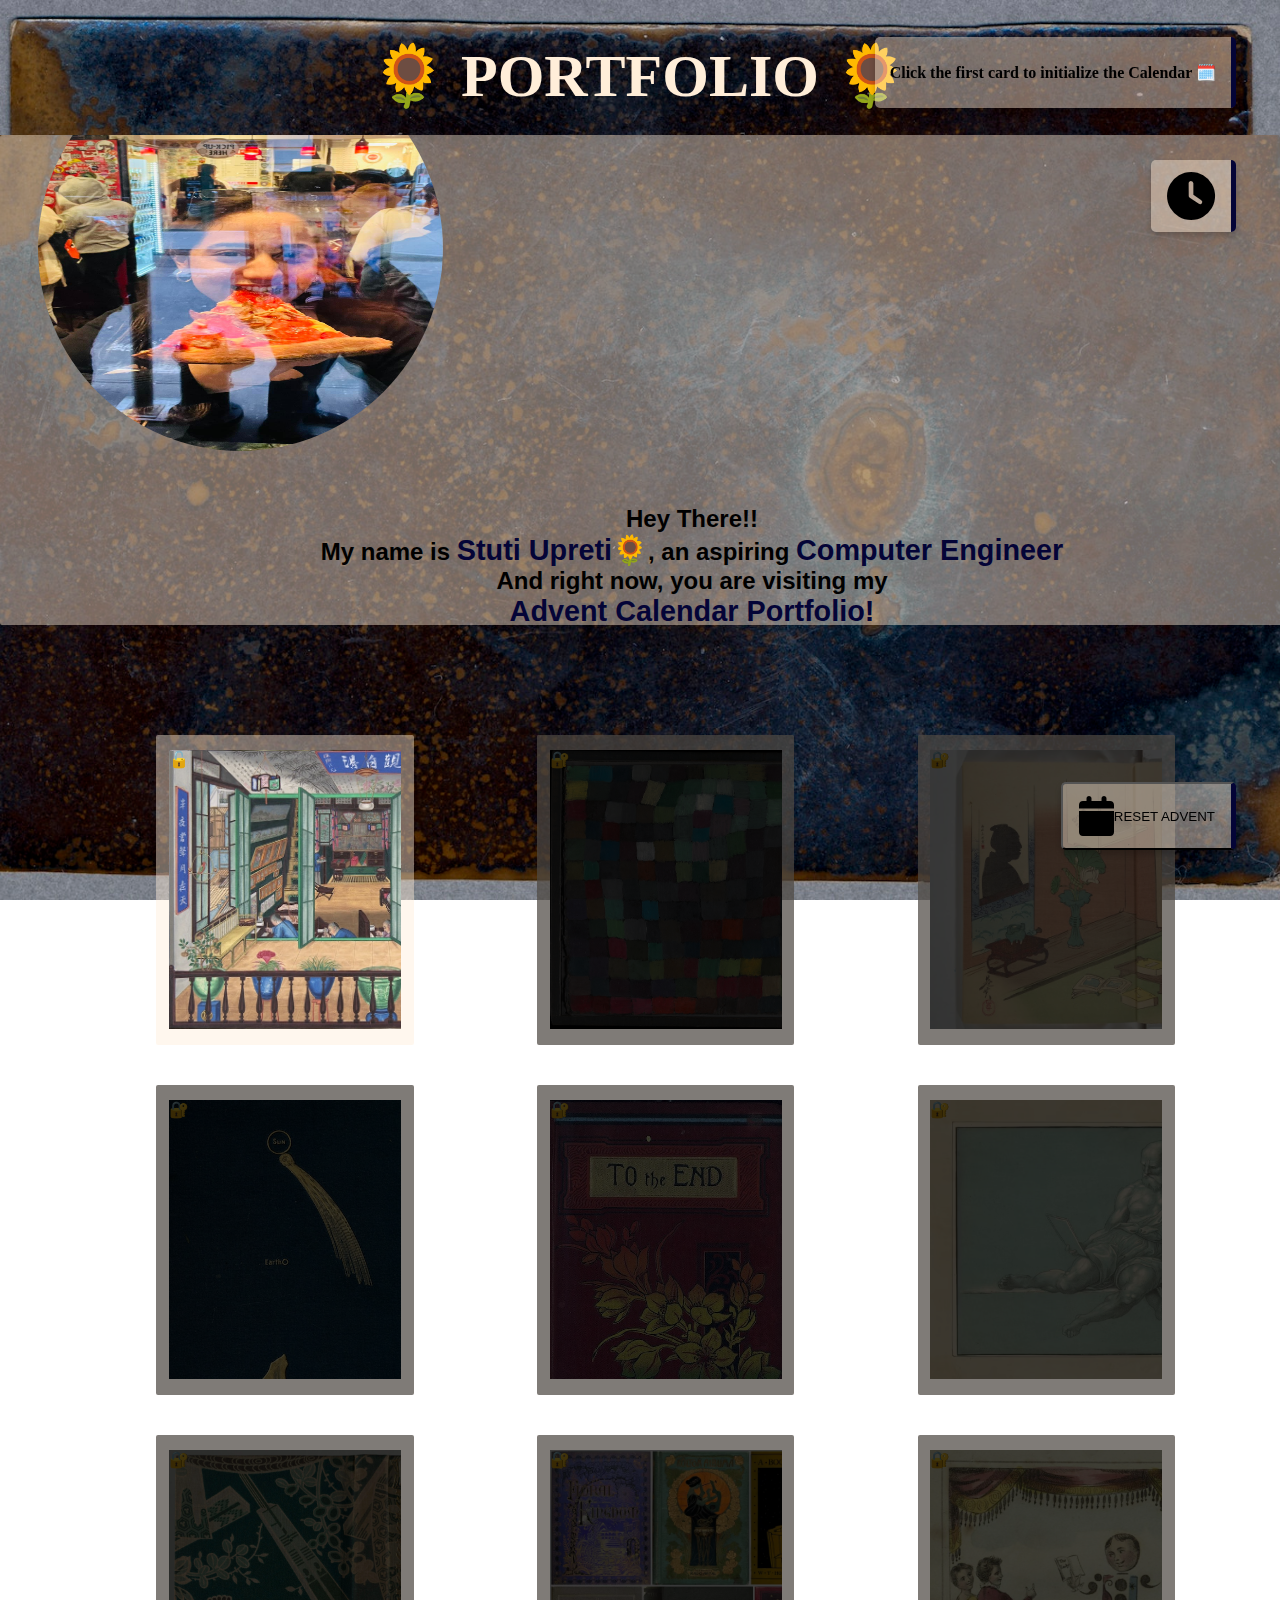
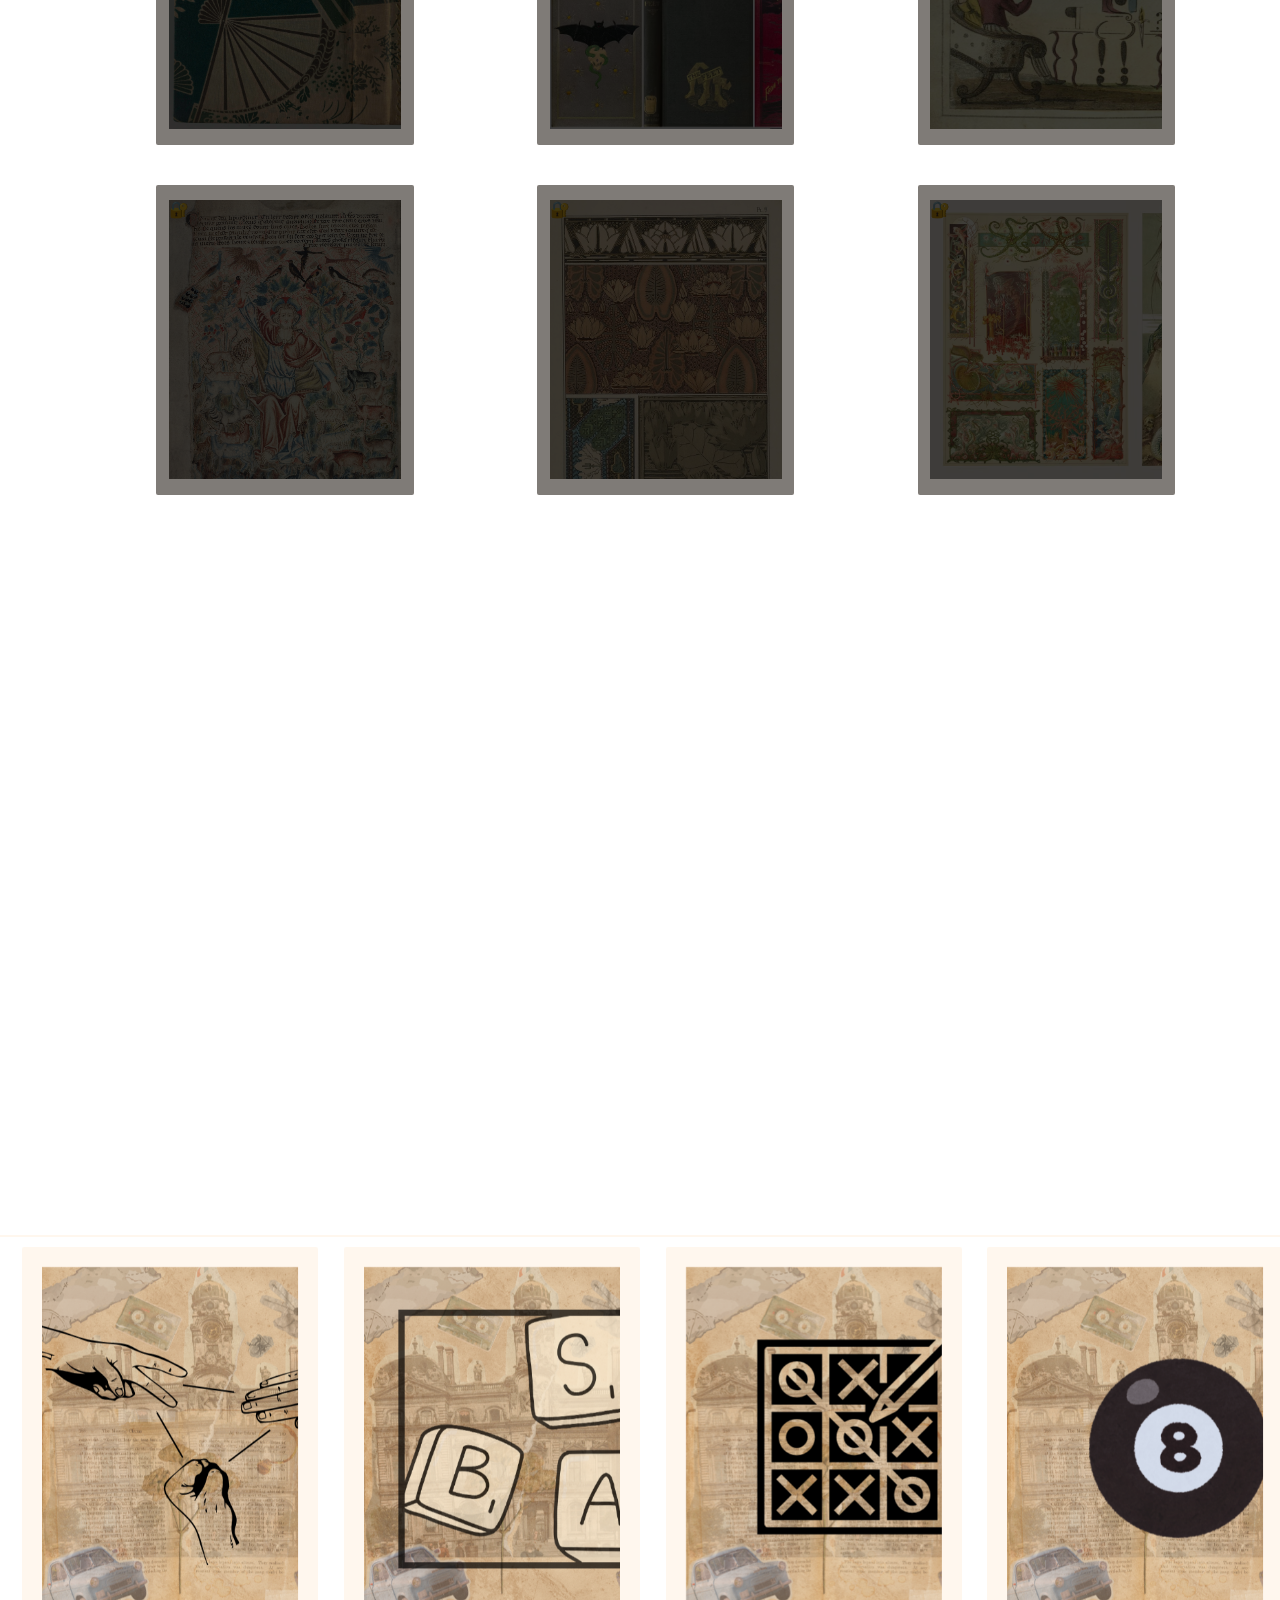
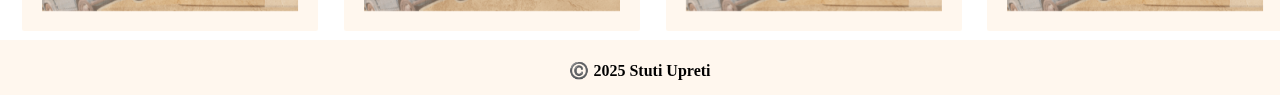
<file: index.html>
<html>
  <head>
    <title>STUTI UPRETI</title>
    <link rel="icon" type="image/png" href="src/img/logo.ico" />
    <link rel="stylesheet" href="/src/index.css" />
    <link
      href="https://cdnjs.cloudflare.com/ajax/libs/font-awesome/6.0.0-beta3/css/all.min.css"
      rel="stylesheet"
    />
  </head>

  <body>
    <div class="header-container">
      <div class="header">
        <h1>🌻 PORTFOLIO 🌻<h1>
      </div>
    </div>

    <div class="intro-card">
      <div class="intro"></div>
    </div>

    <button id="re-advent-btn">
      <i class="fas fa-calendar fa-3x"></i>
      RESET ADVENT
    </button>

    <div style="display: flex; flex-direction: column; align-items: center">
      <div id="alert-message"></div>
      <div id="time-btn" class="time-btn">
        <i class="fas fa-clock fa-3x"></i>
        <div class="hover-message">
          Click here to collapse the time-keeping and unlock all cards
        </div>
      </div>
    </div>

    <div class="card-container" style="margin-bottom: 80vh">
      <!-- Cards for the advent calendar -->
      <div class="card">
        <div class="cover img-a">
          <div class="card-unlocked"></div>
          <div class="lock-indicator"></div>
        </div>
        <div class="card-back"></div>
      </div>

      <div class="card">
        <div class="cover img-b">
          <div class="card-locked"></div>
          <div class="card-unlocked"></div>
          <div class="lock-indicator"></div>
        </div>
        <div class="card-back"></div>
      </div>

      <div class="card">
        <div class="cover img-c">
          <div class="card-locked"></div>
          <div class="card-unlocked"></div>
          <div class="lock-indicator"></div>
        </div>
        <div class="card-back"></div>
      </div>

      <div class="card">
        <div class="cover img-d">
          <div class="card-locked"></div>
          <div class="card-unlocked"></div>
          <div class="lock-indicator"></div>
        </div>
        <div class="card-back"></div>
      </div>

      <div class="card">
        <div class="cover img-e">
          <div class="card-locked"></div>
          <div class="card-unlocked"></div>
          <div class="lock-indicator"></div>
        </div>
        <div class="card-back"></div>
      </div>

      <div class="card">
        <div class="cover img-f">
          <div class="card-locked"></div>
          <div class="card-unlocked"></div>
          <div class="lock-indicator"></div>
        </div>
        <div class="card-back"></div>
      </div>

      <div class="card">
        <div class="cover img-g">
          <div class="card-locked"></div>
          <div class="card-unlocked"></div>
          <div class="lock-indicator"></div>
        </div>
        <div class="card-back"></div>
      </div>

      <div class="card">
        <div class="cover img-h">
          <div class="card-locked"></div>
          <div class="card-unlocked"></div>
          <div class="lock-indicator"></div>
        </div>
        <div class="card-back"></div>
      </div>

      <div class="card">
        <div class="cover img-i">
          <div class="card-locked"></div>
          <div class="card-unlocked"></div>
          <div class="lock-indicator"></div>
        </div>
        <div class="card-back"></div>
      </div>

      <div class="card">
        <div class="cover img-j">
          <div class="card-locked"></div>
          <div class="card-unlocked"></div>
          <div class="lock-indicator"></div>
        </div>
        <div class="card-back"></div>
      </div>

      <div class="card">
        <div class="cover img-k">
          <div class="card-locked"></div>
          <div class="card-unlocked"></div>
          <div class="lock-indicator"></div>
        </div>
        <div class="card-back"></div>
      </div>

      <div class="card">
        <div class="cover img-l">
          <div class="card-locked"></div>
          <div class="card-unlocked"></div>
          <div class="lock-indicator"></div>
        </div>
        <div class="card-back"></div>
      </div>
    </div>

    <!-- <br />
    <br />
    <br />
    <br />
    <br />
    <br />
    <br />
    <br />
    <br />
    <br />
    <br />
    <br />
    <br />
    <br />
    <br />
    <br />
    <br />
    <br />
    <br />
    <br />
    <br />
    <br />
    <br />
    <br /> -->

    <div id="overlay" class="hidden">
      <div id="glide-card"></div>
    </div>

    <!-- Cards with game descriptions -->

    <div id="section">
      <div class="catalogue-container">
        <div class="game-card">
          <a href="games.html">
            <div class="game-cover img-a">
              <div
                class="game-cover-back"
                style="
                  color: #040437;
                  font-size: 100%;
                  font-weight: bold;
                  font-family: Arial, sans-serif;
                "
              >
                ROCK-PAPER-SCISSORS<br /><br />
                Who will reign supreme? 🥇 <br />
                In this fast-paced game of wits, players throw down their
                choice:<br />
                Rock crushes Scissors,<br />
                Scissors cut Paper,<br />
                and Paper covers Rock.
              </div>
            </div>
          </a>
        </div>

        <div class="game-card">
          <a href="games.html">
            <div class="game-cover img-b">
              <div
                class="game-cover-back"
                style="
                  color: #040437;
                  font-size: 100%;
                  font-weight: bold;
                  font-family: Arial, sans-serif;
                "
              >
                MEMORY-MAP<br /><br />
                Challenge your brain with this matching game!🧠<br />
                Flip the cards to reveal hidden treasures,<br />
                but remember their location<br />
                —it's all about memory and focus.
              </div>
            </div>
          </a>
        </div>

        <div class="game-card">
          <a href="games.html">
            <div class="game-cover img-c">
              <div
                class="game-cover-back"
                style="
                  color: #040437;
                  font-size: 98%;
                  font-weight: bolder;
                  font-family: Arial, sans-serif;
                "
              >
                TIC-TAC-TOE<br /><br />
                A game of Xs and Os that never gets old!❌⭕<br />
                Draw your strategy on a 3x3 grid<br />
                And try to outwit your opponent<br />
                Get three in a row—horizontally, vertically, or diagonally<br />
                —and you’re the champ!
              </div>
            </div>
          </a>
        </div>

        <div class="game-card">
          <a href="games.html">
            <div class="game-cover img-d">
              <div
                class="game-cover-back"
                style="
                  color: #040437;
                  font-size: 100%;
                  font-weight: bold;
                  font-family: Arial, sans-serif;
                "
              >
                MAGIC-8-BALL<br /><br />
                Have a question?🎱🔮<br />
                The all-knowing Magic 8-Ball has an answer!<br />
                Shake it,<br />
                ask your burning question,<br />
                and reveal its mysterious prophecy.
              </div>
            </div>
          </a>
        </div>
      </div>
    </div>

    <div class="footer-container">
      <p>©️ 2025 Stuti Upreti</p>
    </div>

    <script src="index.js"></script>
  </body>
</html>
</file>
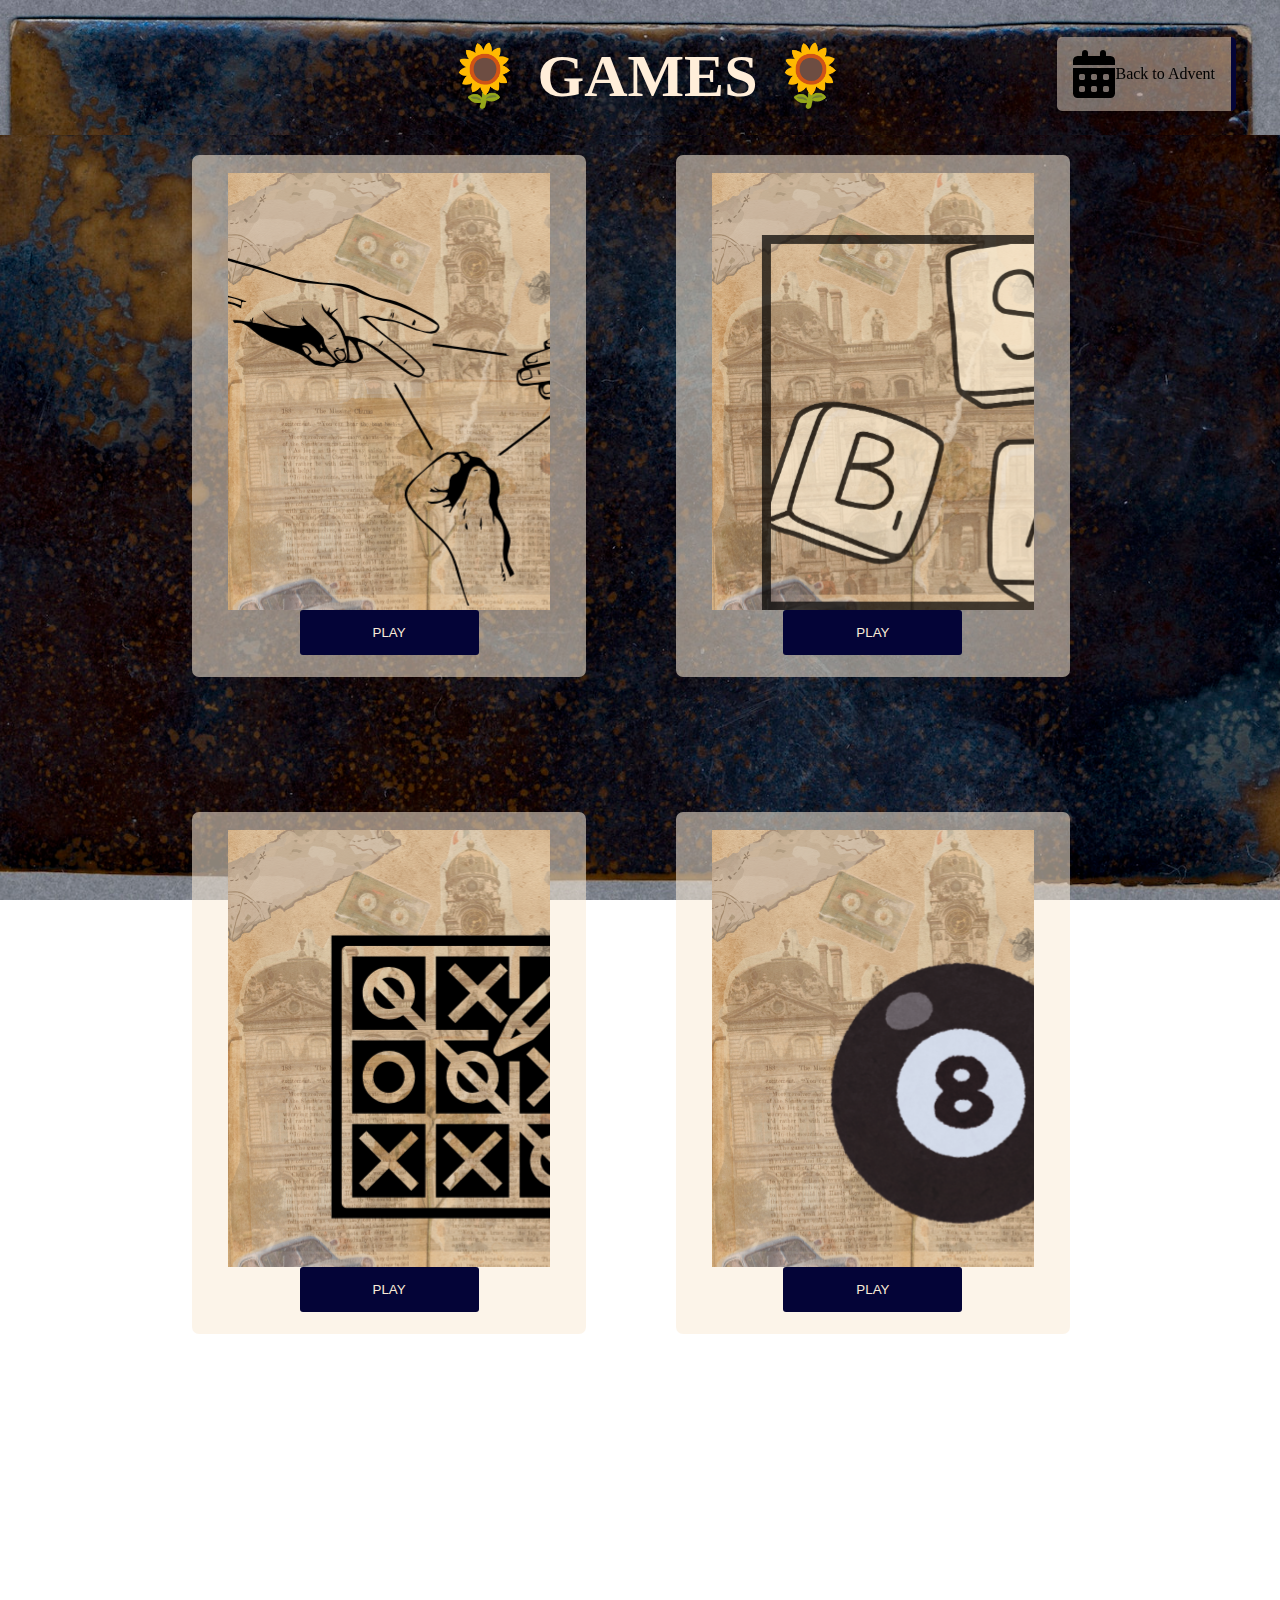
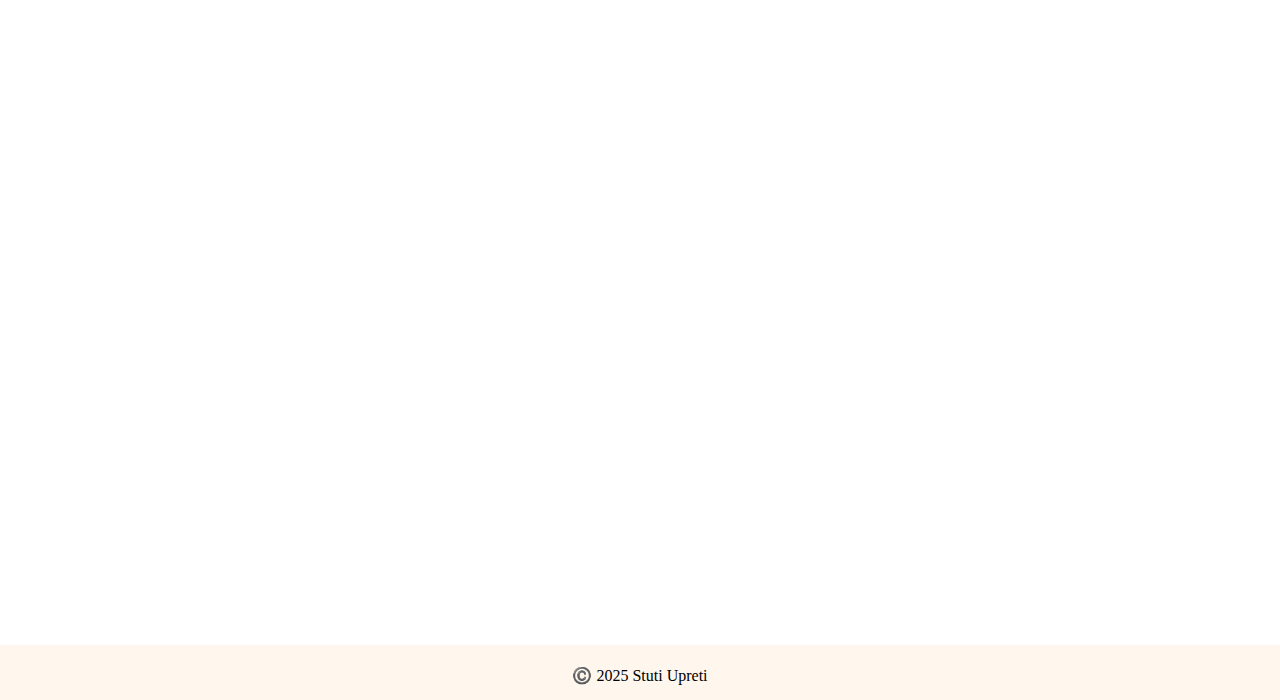
<file: games.html>
<html>
  <head>
    <title>GAMES</title>
    <link rel="icon" type="image/png" href="src/img/logo.ico" />
    <link rel="stylesheet" href="src/games.css" />
     <link
      href="https://cdnjs.cloudflare.com/ajax/libs/font-awesome/6.0.0-beta3/css/all.min.css"
      rel="stylesheet"
    />
  </head>

  <body>
    <div class="header-container">
      <div class="header" style="font-size: 100vw">
          <h1>🌻 GAMES 🌻</h1>
      </div>
    </div>

    <a href="index.html" style="color:black">
      <div id="calendar-btn">
          <i class="fas fa-calendar-days fa-3x"></i>
          <p>Back to Advent</p>
      </div>
    </a>

    
    <div class="game-container">
     
     
     <div class="game-card">
      <div id="game-card-rps"></div> 
        <div class="image img-i"></div>
        <button id="rps-btn">PLAY</button>
      </div>

      <div class="game-card">
        <div id="game-card-mm"></div> 
        <div class="image img-ii"></div>
        <button id="mm-btn">PLAY</button>
      </div>
      
      <div class="game-card">
        <div id="game-card-ttt"></div> 
        <div class="image img-iii"></div>
        <button id="ttt-btn">PLAY</button>
      </div>

      <div class="game-card">
        <div id="game-card-me"></div> 
        <div class="image img-iv"></div>
        <button id="me-btn">PLAY</button>
      </div>
      
    </div>

    <div class="footer-container">
      <p>©️ 2025 Stuti Upreti</p>
    </div>
    

    <script src="rock_paper_scissors.js"></script>
    <script src="magic_eight.js"></script>
    <script src="mem_map.js"></script>
    <script src="tic_tac_toe.js"></script>
  </body>
  </body>
</html>
</file>
<file: src/index.css>
body {
  background-image: url(img/img16.jpg);
  background-size: cover;
  background-repeat: no-repeat;
  background-attachment: fixed;
  background-position: center;
  margin: 0;
  padding: 0;
  max-width: 100%;
  overflow-x: hidden;
}

/* --------------------------------------------------------------------------Base CSS------------------------------------------------------------------------------------------------------- */

h1 {
  font-family: cursive;
  font-weight: bold;
  text-align: center;
  font-size: 60px;
  margin-top: 40px;
  color: rgb(255, 238, 217);
}

p {
  text-size-adjust: 20%;
  color: black;
  text-align: center;
  font-weight: bold;
}

.header-container {
  align-items: normal;
  width: 100%;
  height: 15vh;
  margin: 0px;
  display: flex;
  align-items: center;
}

.intro-card {
  height: 50vh;
  width: 100%;
  background-color: rgba(255, 238, 217, 0.443);
  top: 15vh;
  padding: 20px;
  border-radius: 2px;
  overflow: hidden;
  display: flex;
  flex-direction: row;
  gap: 5px;
  align-items: center;
  justify-content: space-between;
  font-size: large;
  font-size: large;
}

.intro-text {
  margin-left: 5%;
  font-size: 1.5rem;
  font-weight: bold;
  text-align: center;
  justify-items: center;
  font-family: "Franklin Gothic Medium", "Arial Narrow", Arial, sans-serif;
}

.logo-img {
  height: 45vh;
  width: 45vh;
  border-radius: 50%;
  opacity: 1;
  margin-left: 2vh;
  margin-right: 0px;
  margin-top: 6vh;
  margin-bottom: 6vh;
}

.header {
  background-image: url("img/img16.jpg");
  background-repeat: no-repeat;
  background-size: cover;
  position: fixed;
  z-index: 10;
  width: 100%;
  height: 15vh;
  top: 0%;
  left: 0%;
  right: 0%;
  bottom: 5px;
}

#alert-message {
  position: fixed;
  top: 37px;
  right: 44px;
  z-index: 1000;
  background-color: rgba(255, 238, 217, 0.443);
  color: black;
  padding: 10px 15px;
  border-radius: 5px;
  box-shadow: 0 4px 6px rgba(0, 0, 0, 0.2);
  animation: slide-in 0.5s ease-out;
  border-right: 5px solid rgb(4, 4, 55);
  transition: all 0.3s ease;
}

#time-btn {
  position: fixed;
  top: 160px;
  right: 44px;
  z-index: 1000;
  display: flex;
  align-items: center;
  padding: 12px 16px;

  background-color: rgba(255, 238, 217, 0.443);
  color: black;

  border-radius: 5px;
  border-right: 5px solid rgb(4, 4, 55);

  box-shadow: 0 4px 6px rgba(0, 0, 0, 0.2);
  animation: slide-in 0.5s ease-out;
  transition: all 0.3s ease;
}

#re-advent-btn {
  position: fixed;
  bottom: 50px;
  right: 44px;
  z-index: 1000;
  display: flex;
  align-items: center;
  padding: 12px 16px;

  background-color: rgba(255, 238, 217, 0.443);
  color: black;

  border-radius: 5px;
  border-right: 5px solid rgb(4, 4, 55);

  box-shadow: 0 4px 6px rgba(0, 0, 0, 0.2);
  animation: slide-in 0.5s ease-out;
  transition: all 0.3s ease;
}

.hover-message {
  display: none;
  top: 160px;
  right: 100px;
  padding: 12px 16px;
  text-align: center;

  color: rgb(4, 4, 55);
  background-color: rgba(255, 238, 217, 0.443);

  border-radius: 5px;
  font-size: 14px;
  font-weight: bold;
}

#time-btn:hover .hover-message {
  display: block;
}

.card-container {
  display: flex;
  flex-wrap: wrap;
  flex-direction: row;
  row-gap: 10%;
  column-gap: 5%;
  width: 85%;
  margin-top: 7%;
  margin-left: 7.5%;
  margin-right: 7.5%;
  margin-bottom: 40px;
  flex: 1;
}

.card {
  height: 30vh;
  width: 20%;
  background-color: rgba(255, 238, 217, 0.443);
  margin: 20px auto 20px 60px;
  padding: 20px 20px;
  border-radius: 2px;
  overflow: hidden;
  transform-style: preserve-3d;
  perspective: 1500px;
  transition: transform 0.3s ease all;
  transform: rotateY(0deg);
}

/* locked layer */
.card-locked::before {
  content: "";
  position: absolute;
  top: 0;
  left: 0;
  width: 100%;
  height: 100%;
  background: rgba(0, 0, 0, 0.5);
  /* Semi-transparent gray overlay */
  z-index: 10;
  pointer-events: none;
  /* Ensure overlay doesn't block clicks */
  transition: opacity 0.3s ease;
}

/* remove locked layer for Unlocked Cards */
.card-unlocked .card-locked::before {
  opacity: 0;
  /* Fade out the overlay */
}

.cover,
.card-back {
  position: absolute;
  top: 5%;
  left: 5%;
  bottom: 5%;
  right: 5%;
  object-fit: fill;
  background-size: cover;
  backface-visibility: hidden;
  display: flex;
}

.card-back {
  background-image: url("img/img18.png");
  background-size: cover;
  border: 2px solid #000;

  display: flex;
  flex-direction: column;
  align-items: center;

  visibility: hidden;
  opacity: 0;
  transform: rotateY(-180deg);
  transition: visibility 0s 0.3s, opacity 0.3s ease-in-out;
}

.card.show-back .card-back {
  opacity: 1;
  visibility: visible;
  transform: rotateY(0deg);
}

.card.show-back .cover {
  transform: rotateY(-180deg);
}

.cover {
  transform: rotateY(0);
  transition: transform 0.6s ease-in-out;
  &.img-a {
    background-image: url(img/img2.jpg);
    background-size: cover;
    background-repeat: no-repeat;
  }
  &.img-b {
    background-image: url(img/img3.jpg);
    background-size: cover;
    background-repeat: no-repeat;
    image-resolution: from-image;
  }
  &.img-c {
    background-image: url(img/img4.jpg);
    background-size: cover;
    background-repeat: no-repeat;
  }
  &.img-d {
    background-image: url(img/img5.jpg);
    background-size: cover;
    background-repeat: no-repeat;
  }
  &.img-e {
    background-image: url(img/img6.jpg);
    background-size: cover;
    background-repeat: no-repeat;
  }
  &.img-f {
    background-image: url(img/img7.jpg);
    background-size: cover;
    background-repeat: no-repeat;
  }
  &.img-g {
    background-image: url(img/img8.jpg);
    background-size: cover;
    background-repeat: no-repeat;
  }
  &.img-h {
    background-image: url(img/img9.jpg);

    background-repeat: no-repeat;
  }
  &.img-i {
    background-image: url(img/img15.jpg);
    background-size: cover;
    background-repeat: no-repeat;
  }
  &.img-j {
    background-image: url(img/img14.jpg);
    background-size: cover;
    background-repeat: no-repeat;
  }
  &.img-k {
    background-image: url(img/img12.jpg);
    background-size: cover;
    background-repeat: no-repeat;
  }
  &.img-l {
    background-image: url(img/img13.jpg);
    background-size: cover;
    background-repeat: no-repeat;
  }
}

.glide-btn {
  border-radius: 3px;
  border: 2px double #000;
  background-color: rgba(228, 194, 0, 0.926);
  color: black;
  font-weight: bold;
  text-align: center;
  height: 50px;
  width: 150px;
  padding: 0px;
  margin-top: 10%;
  margin-bottom: auto;
  margin-left: 25%;
  margin-right: 25%;
}

.glide-card {
  width: 50%;
  height: 50%;
  padding: 20px;
  top: 200px;
  right: 600px;
  background-color: rgba(255, 238, 217, 0.443);
  border-radius: 8px;
  text-align: center;
  box-shadow: 0 4px 6px rgba(0, 0, 0, 0.1);
  animation: spinAndAppear 0.6s ease-in-out;
  z-index: 2000;
}
@keyframes spinAndAppear {
  from {
    transform: scale(0) rotate(0deg);
    opacity: 0;
  }
  to {
    transform: scale(1.1) rotate(180deg);
    opacity: 0.5;
  }
}

#overlay {
  position: fixed;
  top: 0;
  left: 0;
  width: 100%;
  height: 100%;
  background-color: rgba(31, 30, 30, 0.363);
  display: flex;
  justify-content: center;
  align-items: center;
  z-index: 1000;
}

#overlay.hidden {
  display: none;
}

.glide-box {
  background-color: rgb(18, 58, 95);
  border: 2px rgba(102, 168, 168, 0.771);
  border-radius: 15px;
  margin: 7px 5px;
  text-align: center;
  font-size: large;
  font-weight: bold;
  color: white;
  height: 50px;
  width: 450px;
  text-align: center;
  padding-top: 10px;
  padding-bottom: auto;
}

/* --------------------------------------------------------------------------GAMES------------------------------------------------------------------------------------------------------- */
.catalogue-container {
  position: absolute;
  display: flex;
  flex-direction: column;
  flex-wrap: wrap;
  text-align: center;
  align-content: center;
  width: 100%;
  height: 45vh;
  padding: 7px 0;
  background-size: cover;
  border-top: 2px solid rgba(255, 238, 217, 0.443);
  padding: 0;
  transition: background-color 0.3s ease all;
  flex: 2;
  overflow: scroll;
}

/* .catalogue-container:hover {
  background-color: rgba(255, 238, 217, 0.443);
} */

.game-card {
  height: 85%;
  width: 20%;
  background-color: rgba(255, 238, 217, 0.443);
  align-content: center;
  align-items: center;
  margin-top: auto;
  margin-bottom: auto;
  margin-left: 2%;
  margin-right: auto;
  padding: 20px 20px;
  border-radius: 2px;
  background-attachment: fixed;
}

.game-cover {
  height: 100%;
  width: 100%;
  background-size: cover;
  object-fit: scale-down;
  transition: background-image 0.3s ease all;
  transform-style: preserve-3d;

  &.img-a {
    background-image: url(img/game1.png);
    background-size: cover;
    background-repeat: no-repeat;
    z-index: 10px;
  }
  &.img-b {
    background-image: url(img/game2.png);
    background-size: cover;
    background-repeat: no-repeat;
    image-resolution: from-image;
  }
  &.img-c {
    background-image: url(img/game3.png);
    background-size: cover;
    background-repeat: no-repeat;
  }
  &.img-d {
    background-image: url(img/game4.png);
    background-size: cover;
    background-repeat: no-repeat;
    image-resolution: from-image;
  }
}

.game-cover:hover {
  background-image: url("img/img18.png");
  transform: translateZ(-1px) rotateY(-180deg);
}
.game-cover-back {
  position: absolute;
  height: 100%;
  min-height: 45vh;
  width: 100%;
  font-size: 5%;
  transform-style: preserve-3d;
  transition: ease all 0.7s;
  transform: translateZ(-1px) rotateY(-180deg);
  align-items: center;
  justify-content: center;
  overflow: hidden;
  backface-visibility: hidden;
}

.footer-container {
  position: relative;
  text-align: center;
  width: 100vw;
  height: 5vh;
  top: 45vh;
  padding: 5px 0;
  background-color: rgba(255, 238, 217, 0.443);
  background-size: contain;
  flex: 3;
  /* background-attachment: fixed; */
}
</file>
<file: src/games.css>
/* --------------------------------------------------------------------------Game Page------------------------------------------------------------------------------------------------------- */

body {
  background-image: url(img/img16.jpg);
  background-size: cover;
  background-repeat: no-repeat;
  background-attachment: fixed;
  background-position: center;
  margin: 0;
  padding: 0;
  max-width: 100%;
  overflow-x: hidden;
}

h1 {
  font-family: cursive;
  font-weight: bold;
  text-align: center;
  font-size: 60px;
  margin-top: 40px;
  color: rgb(255, 238, 217);
  margin-left: 15px;
}

.header-container {
  align-items: normal;
  width: 100%;
  height: 15vh;
  margin: 0px;
  display: flex;
  align-items: center;
}

.header {
  background-image: url("img/img16.jpg");
  background-repeat: no-repeat;
  background-size: cover;
  position: fixed;
  z-index: 10;
  width: 100%;
  height: 15vh;
  top: 0%;
  left: 0%;
  right: 0%;
  bottom: 5px;
}

.game-container {
  display: flex;
  flex-wrap: wrap;
  align-items: center;
  row-gap: 15vh;
  column-gap: 7vw;
  width: 70%;
  height: 90%;
  margin-top: 20px;
  margin-left: auto;
  margin-right: auto;
}

#calendar-btn {
  position: fixed;
  top: 37px;
  right: 44px;
  z-index: 1000;
  display: flex;
  align-items: center;
  padding: 12px 16px;

  background-color: rgba(255, 238, 217, 0.443);
  color: black;

  border-radius: 5px;
  border-right: 5px solid rgb(4, 4, 55);

  box-shadow: 0 4px 6px rgba(0, 0, 0, 0.2);
  animation: slide-in 0.5s ease-out;
  transition: all 0.3s ease;
}

.game-card {
  padding-top: 2%;
  padding-bottom: 2%;
  padding-left: 2%;
  padding-right: 2%;
  height: 60%;
  width: 40%;
  border-radius: 7px;
  background-color: rgba(250, 235, 215, 0.557);
  color: black;
  align-items: center;
  text-align: center;
}

/* .game-card-rps,
.game-card-mm,
.game-card-ttt,
.game-card-me {
  padding-top: 2%;
  padding-bottom: 2%;
  padding-left: 2%;
  padding-right: 2%;
  height: 60%;
  width: 40%;
  border-radius: 7px;
  background-color: rgba(250, 235, 215, 0.557);
  color: black;
  align-items: center;
  text-align: center;
} */

/* #game-card-back {
  position: absolute;
  height: 100%;
  width: 100%;
  transition: ease all 0.3s;
  transform: translateZ(-1px);
  display: flex;
  align-items: center;
  justify-content: center;
  background-image: url("src/img18.png");
  background-position: center;
  background-size: cover;
  transform: rotateY(180deg);
  #form-first {
    color: rgb(4, 4, 55);
    border-color: rgb(4, 4, 55);
    background-color: bisque;
    height: 10%;
    width: 80%;
    margin-left: 10%;
    margin-right: 10%;
   }
  #form-second {
    color: rgb(4, 4, 55);
    border-color: rgb(4, 4, 55);
    background-color: bisque;
    height: 10%;
    width: 80%;
    margin-left: 10%;
    margin-right: 10%;
  }
} */

form {
  color: rgb(4, 4, 55);
  border-width: medium;
  border-color: rgb(4, 4, 55);
  background-color: rgba(223, 202, 176, 0.76);
  height: 10%;
  width: 80%;
  margin-left: 10%;
  margin-right: 10%;
  text-align: center;
  padding: 3px;
  content: icon;
  border: 2px solid rgb(4, 4, 55);
  font-size: 18px;
}

.image {
  height: 90%;
  width: 90%;
  margin-right: 2%;
  margin-left: 5%;
  object-fit: fill;
  &.img-i {
    background-image: url("img/game1.png");
    background-repeat: no-repeat;
  }
  &.img-ii {
    background-image: url("img/game2.png");
    background-repeat: no-repeat;
  }
  &.img-iii {
    background-image: url("img/game3.png");
    background-repeat: no-repeat;
  }
  &.img-iv {
    background-image: url("img/game4.png");
    background-repeat: no-repeat;
  }
}

table {
  margin-left: auto;
  margin-right: auto;
  border: 1px solid rgb(4, 4, 55);
  background-color: rgba(223, 202, 176, 0.76);
  margin-bottom: 5%;
  margin-top: 10%;
  text-align: center;
}

tr,
td {
  text-align: center;
  border: 1px solid rgb(4, 4, 55);
  margin-left: 15%;
  margin-right: 15%;
  width: 55%;
}

.footer-container {
  text-align: center;
  width: 100vw;
  height: 5vh;
  bottom: 0;
  right: 0;
  left: 0;
  margin-top: 100%;
  padding: 5px 0;
  background-color: rgba(255, 238, 217, 0.443);
  background-size: cover;
  background-attachment: fixed;
  position: relative;
}

/* --------------------------------------------------------------------------Game buttons------------------------------------------------------------------------------------------------------- */

#rps-btn {
  border-radius: 3px;
  background-color: rgb(4, 4, 55);
  color: antiquewhite;
  text-align: center;
  height: 5vh;
  width: 50%;
  padding: 5px;
  border: none;
  margin-bottom: 5%;
  margin-left: 25%;
  margin-right: 25%;
}

#mm-btn {
  border-radius: 3px;
  background-color: rgb(4, 4, 55);
  color: antiquewhite;
  text-align: center;
  height: 5vh;
  width: 50%;
  padding: 5px;
  border: none;
  margin-bottom: 5%;
  margin-left: 25%;
  margin-right: 25%;
}

#ttt-btn {
  border-radius: 3px;
  background-color: rgb(4, 4, 55);
  color: antiquewhite;
  text-align: center;
  height: 5vh;
  width: 50%;
  padding: 5px;
  border: none;
  margin-bottom: 5%;
  margin-left: 25%;
  margin-right: 25%;
}

#me-btn {
  border-radius: 3px;
  background-color: rgb(4, 4, 55);
  color: antiquewhite;
  text-align: center;
  height: 5vh;
  width: 50%;
  padding: 5px;
  border: none;
  margin-bottom: 5%;
  margin-left: 25%;
  margin-right: 25%;
}

/* --------------------------------------------------------------------------RPS buttons------------------------------------------------------------------------------------------------------- */
#shake-btn,
#shoot-btn {
  border-radius: 3px;
  background-color: rgb(4, 4, 55);
  color: antiquewhite;
  text-align: center;
  height: 5vh;
  width: 50%;
  padding: 5px;
  border: none;
  margin-bottom: 3%;
  margin-left: 25%;
  margin-right: 25%;
  margin-top: auto;
}

#rpt-ttt-btn,
#rpt-mm-btn,
#rpt-me-btn,
#return-btn,
#restart-btn,
#rpf-btn,
#rpt-btn {
  position: relative;
  border-radius: 3px;
  background-color: rgb(4, 4, 55);
  color: antiquewhite;
  text-align: center;
  height: 5vh;
  width: 50%;
  padding: 5px;
  border: none;
  margin-bottom: 3%;
  margin-left: 25%;
  margin-right: 25%;
}

/* --------------------------------------------------------------------------ME buttons------------------------------------------------------------------------------------------------------- */

.rotate-image {
  animation: rotate 0.5s infinite linear;
}
@keyframes rotate {
  from {
    transform: rotate(0deg);
  }
  to {
    transform: rotate(360deg);
  }
}

/* --------------------------------------------------------------------------MM & TTT buttons------------------------------------------------------------------------------------------------------- */
.icon-o,
.icon-x {
  position: relative;
  z-index: 10;
  cursor: grab;
}

.grid-ttt {
  position: relative;
  display: grid;
  grid-template-rows: repeat(3, 1fr);
  grid-template-columns: repeat(3, 1fr);
  border: 4px solid rgb(4, 4, 55);
  height: 80%;
  width: 90%;
  margin-right: 2%;
  margin-left: 5%;
  padding-right: 1%;
  padding-bottom: 1%;
  padding-top: auto;
  padding-left: auto;
}

.grid-mm {
  position: relative;
  display: grid;
  grid-template-rows: repeat(4, 1fr);
  grid-template-columns: repeat(3, 1fr);
  border: 4px solid rgb(4, 4, 55);
  height: 80%;
  width: 90%;
  margin-right: 2%;
  margin-left: 5%;
  padding-right: 1%;
  padding-bottom: 1%;
  padding-top: auto;
  padding-left: auto;
}

.cell {
  width: 100%;
  height: 100%;
  overflow: hidden;
  position: relative;
  display: flex;
  justify-content: center;
  align-items: center;
  border: 4px solid rgb(4, 4, 55);
  background-color: rgba(124, 140, 158, 0.737);
  perspective: 1000px;
  transform-style: preserve-3d;
  transition: transform 0.6s;
}

.cell .front {
  position: absolute;
  width: 100%;
  height: 100%;
  backface-visibility: hidden;
  background-image: url("img/img18.png");
  background-size: cover;
  background-position: center;
  z-index: 2;
}

.cell .cell-back {
  position: absolute;
  width: 100%;
  height: 100%;
  z-index: 1;
  backface-visibility: hidden;
  transform: rotateY(180deg);
}

.cell .cell-back img {
  max-width: 130%;
  max-height: 130%;
  object-fit: fill;
  position: relative;
}

.cell.flipped .cell-back {
  opacity: 1;
  visibility: visible;
  transform: rotateY(0deg);
  transition: transform 0.6s;
  perspective: 1000px;
  transform-style: preserve-3d;
}

.cell.flipped .front {
  transform: rotateY(180deg);
  transition: transform 0.6s;
  perspective: 1000px;
  transform-style: preserve-3d;
}

.cell.matched {
  pointer-events: none;
}
</file>
